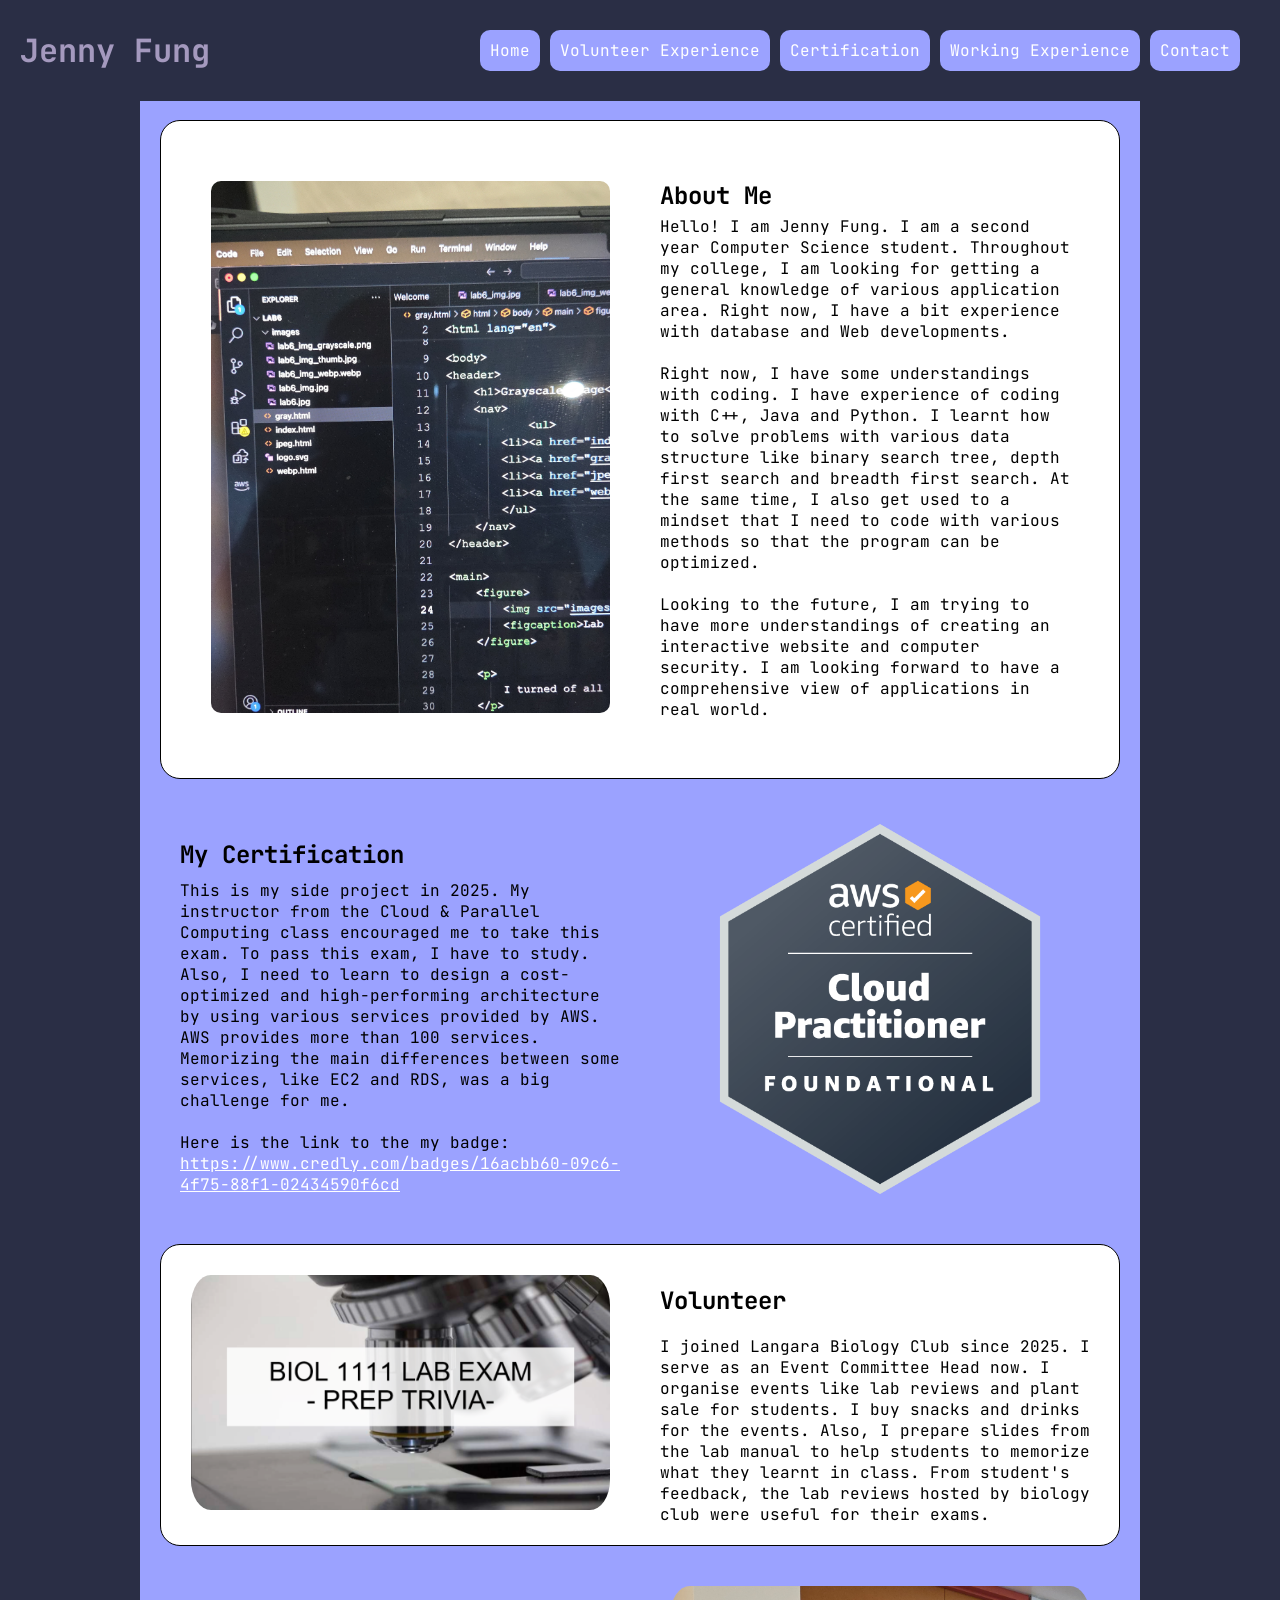
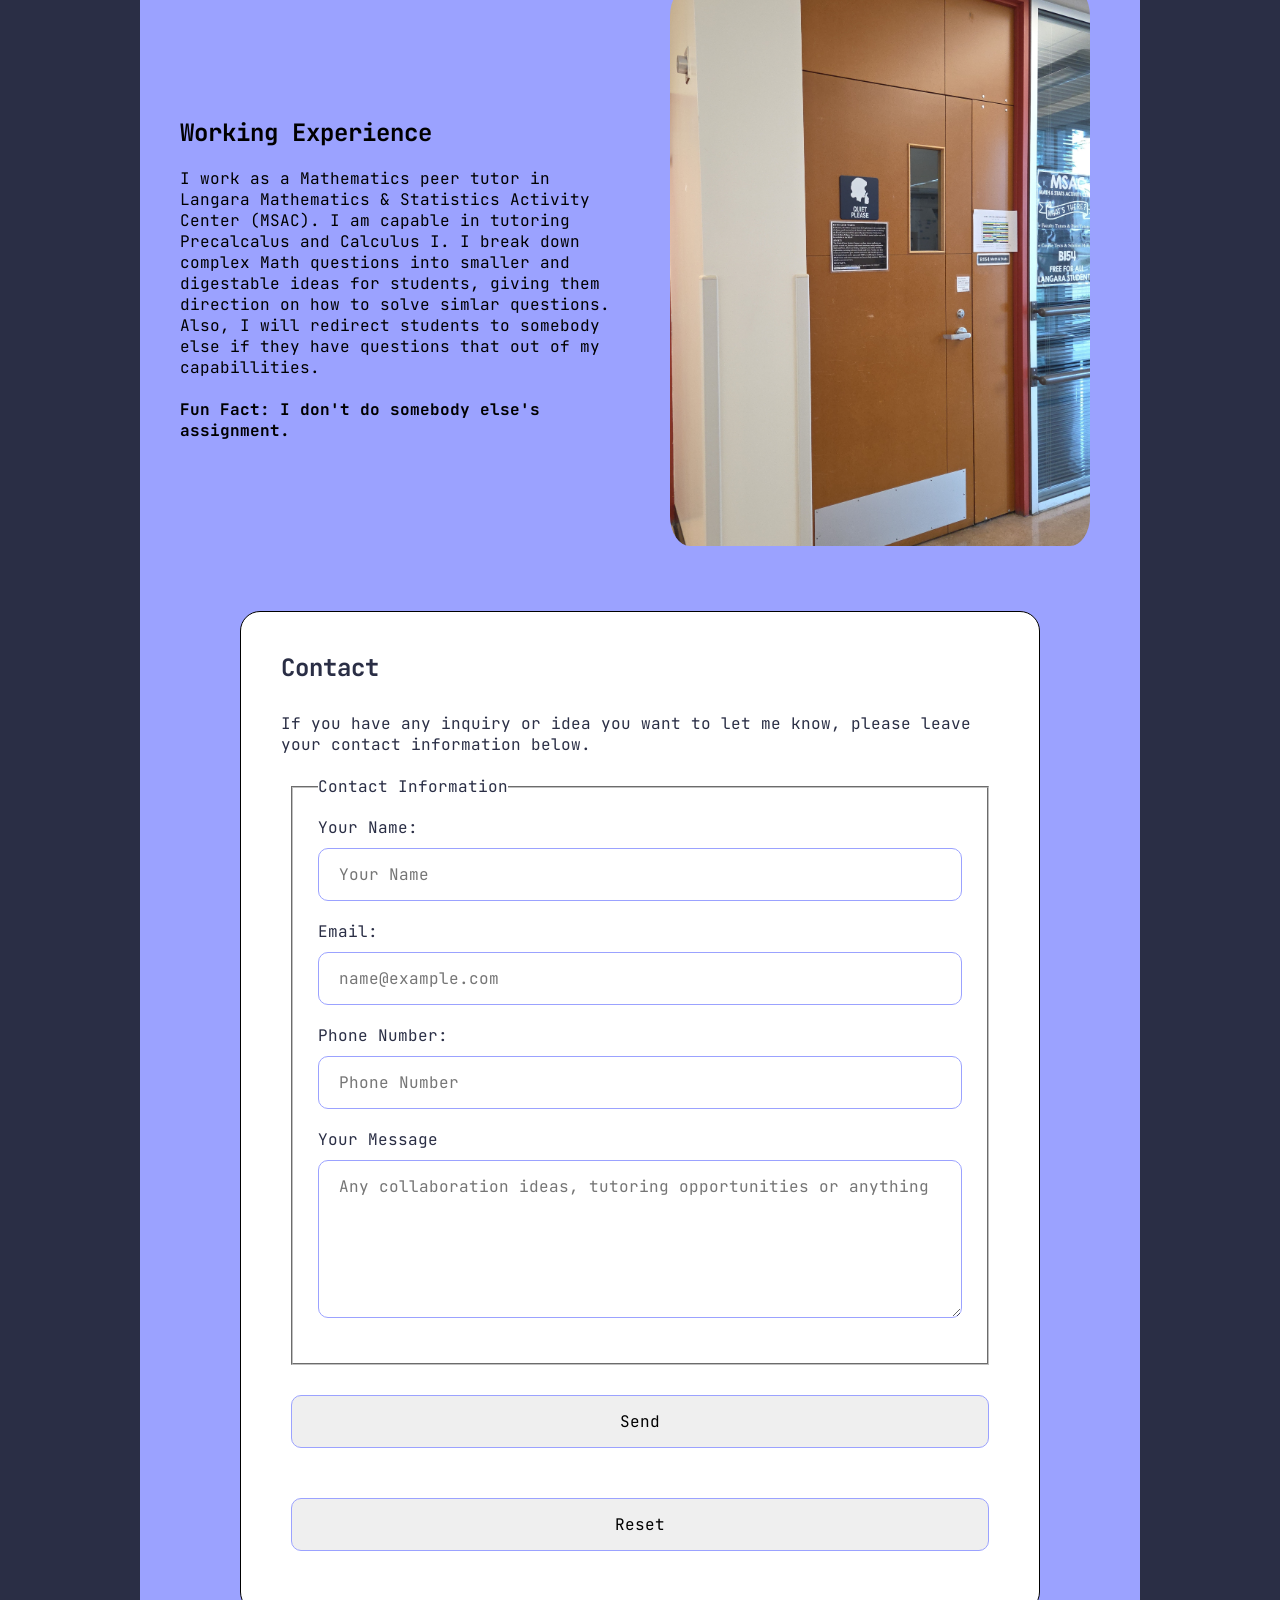
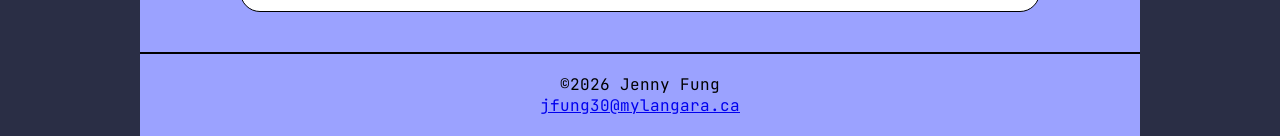
<file: Project/index.html>
<!DOCTYPE html>
<html lang="en">
<head>
      <meta charset="UTF-8">
      <meta name="viewport" content="width=device-width, initial-scale=1.0">
      <title>Jenny Fung</title>
      <link rel="preconnect" href="https://fonts.googleapis.com">
      <link rel="preconnect" href="https://fonts.gstatic.com" crossorigin>
      <link href="https://fonts.googleapis.com/css2?family=JetBrains+Mono:ital,wght@0,100..800;1,100..800&display=swap" rel="stylesheet">
      <link rel="stylesheet" href="styles/base.css">
</head>
<body>
      
      <header>
            <h1>Jenny Fung</h1>

            <input type="checkbox" id="menu-toggle">
            <label for="menu-toggle" class="menu-icon">☰</label>

            <nav>
                  <ul>
                        <li><a href="#home">Home</a></li>
                        <li><a href="#volunteer">Volunteer Experience</a></li>
                        <li><a href="#certification">Certification</a></li>
                        <li><a href="#working">Working Experience</a></li>
                        <li><a href="#contact">Contact</a></li>
                  </ul>
            </nav>
      </header>
      <div id="wrapper">
            <main>
                  <section id="home" class="about-me">
                        <div class="content">
                              <div class="details-left">
                                    <img class="left" src="images/coding.jpg" alt="html-code" width="600" height="400">
                              </div>
                              <div class="details-right">
                                    <h2 class="title">About Me</h2>
                                    <p class="description">Hello! I am Jenny Fung. I am a second year Computer Science student. Throughout my college, I am looking for getting a general knowledge of various application area. Right now, I have a bit experience with database and Web developments.</p><br>
            
                                    <p class="description">Right now, I have some understandings with coding. I have experience of coding with C++, Java and Python. I learnt how to solve problems with various data structure like binary search tree, depth first search and breadth first search. At the same time, I also get used to a mindset that I need to code with various methods so that the program can be optimized.</p><br>
            
                                    <p class="description">Looking to the future, I am trying to have more understandings of creating an interactive website and computer security. I am looking forward to have a comprehensive view of applications in real world.</p>
                                    </div>
                        </div>
                  </section>

                  <section id="certification" class="cert">
                        <div class="cert-left">
                              <h2 class="cert-title">My Certification</h2>
            
                              <p class="cert-intro">This is my side project in 2025. My instructor from the Cloud & Parallel Computing class encouraged me to take this exam. To pass this exam, I have to study. Also, I need to learn to design a cost-optimized and high-performing architecture by using various services provided by AWS. AWS provides more than 100 services. Memorizing the main differences between some services, like EC2 and RDS, was a big challenge for me.</p><br>

                              <p class="cert-intro">Here is the link to the my badge: <a href="https://www.credly.com/badges/16acbb60-09c6-4f75-88f1-02434590f6cd" target="_blank">https://www.credly.com/badges/16acbb60-09c6-4f75-88f1-02434590f6cd</a></p>
                        </div>
                        <div class="cert-right">
                        <img class="left" src="images/cloud.png" alt="cloud-practitioner-badge" width="400" height="400">
                        </div>
                        
                  </section>

                  <section id="volunteer" class="volt">
                        <div class="volt-left">
                              <img class="left" src="images/bioclub.png" alt="msac-room" width="600" height="400">
                        </div>
                        <div class="volt-right">
                              <h2 class="volt-title">Volunteer</h2>
            
                              <p>I joined Langara Biology Club since 2025. I serve as an Event Committee Head now. I organise events like lab reviews and plant sale for students. I buy snacks and drinks for the events. Also, I prepare slides from the lab manual to help students to memorize what they learnt in class. From student's feedback, the lab reviews hosted by biology club were useful for their exams.</p>
                        </div>
                  </section>
                  <section id="working" class="work">
                        <div class="work-left">
                              <h1 class="work-title">Working Experience</h1>
                              <p>I work as a Mathematics peer tutor in Langara Mathematics & Statistics Activity Center (MSAC). I am capable in tutoring Precalcalus and Calculus I. I break down complex Math questions into smaller and digestable ideas for students, giving them direction on how to solve simlar questions. Also, I will redirect students to somebody else if they have questions that out of my capabillities.</p><br>
            
                              <p class="work-bold">Fun Fact: I don't do somebody else's assignment.</p>
                        </div>
                        <div class="work-right">
                        <img class="left" src="images/msac.jpg" alt="msac-room" width="600" height="400">
                        </div>
                  </section>
                  <section id="contact" class="contact">
                        <h2 class="contact-title">Contact</h2>
                        <p class="intro">If you have any inquiry or idea you want to let me know, please leave your contact information below.</p><br>
                        <form>
                              <fieldset>
                                    <legend>Contact Information</legend>
                                    <label for="your-name">Your Name:</label><br>
                                    <input type="text" id="your-name" name="your-name" placeholder="Your Name"  required><br>
                                    <label for="email">Email:</label><br>
                                    <input type="email" id="email" name="email" placeholder="name@example.com" required><br>
                                    <label for="tel">Phone Number:</label><br>
                                    <input type="tel" id="tel" name="tel" placeholder="Phone Number"><br>
                                    <label for="requests">Your Message</label><br>
                                    <textarea id="requests" name="requests" rows="6" cols="63" placeholder="Any collaboration ideas, tutoring opportunities or anything"></textarea><br>
                              </fieldset>
                              <input type="submit" value="Send">
                              <input type="reset" value="Reset">
                        </form>
                  </section>
            </main>
            
            <footer>
                  <p>©2026 Jenny Fung</p>
                  <a href="mailto:jfung30@mylangara.ca">jfung30@mylangara.ca</a>
            </footer>
      </div>
</body>
</html>
</file>
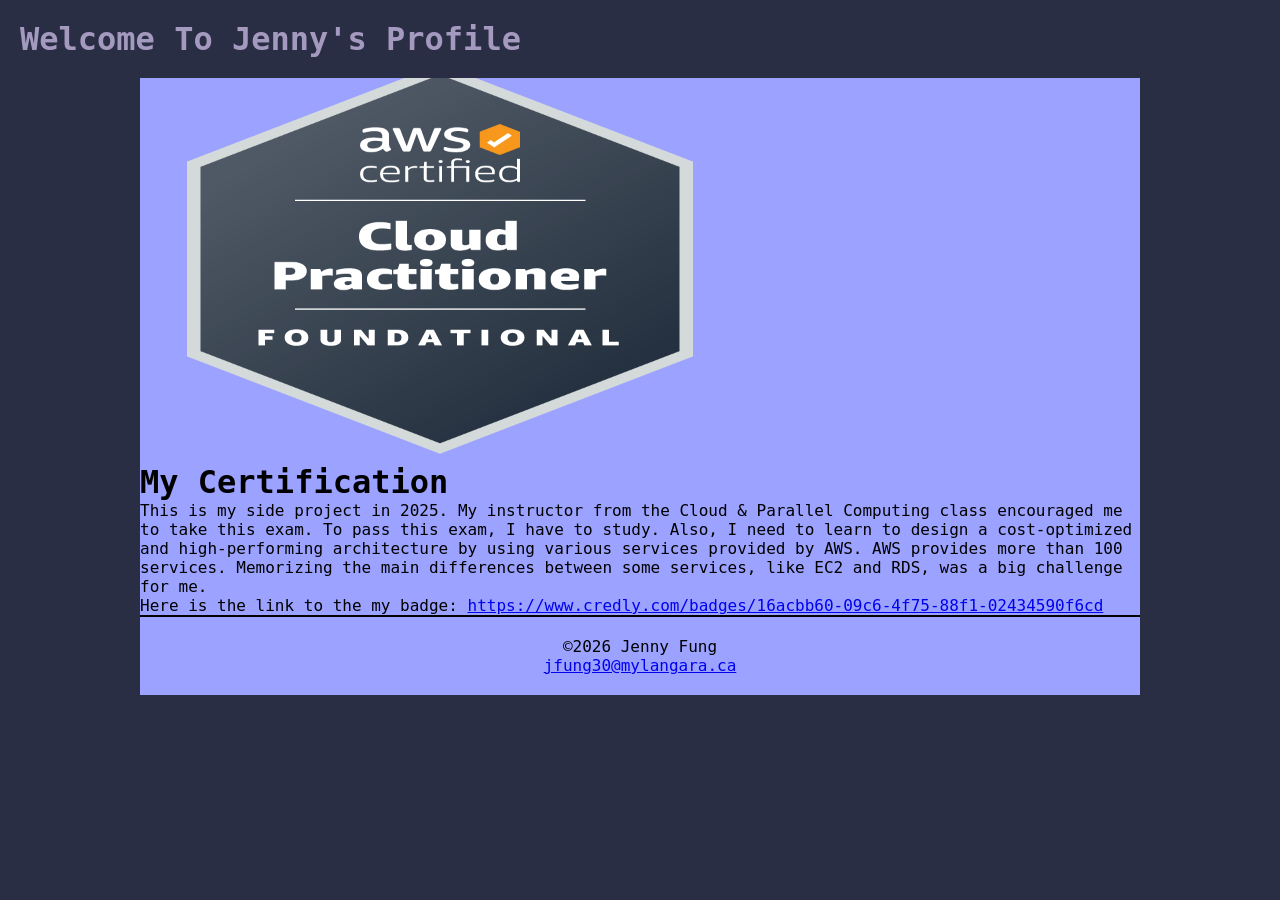
<file: Project/certification.html>
<!DOCTYPE html>
<html lang="en">
<head>
      <meta charset="UTF-8">
      <meta name="viewport" content="width=device-width, initial-scale=1.0">
      <title>Jenny Fung</title>
      <link rel="stylesheet" href="styles/base.css">
</head>
<body>
      <header>
            <h1>Welcome To Jenny's Profile</h1>
      </header>
      <div id="wrapper">
            <nav>
                  <ul>
                        <li><a href="index.html">Home</a></li>
                        <li><a href="volunteer.html">Volunteer Experience</a></li>
                        <li><a href="certification.html">Certification</a></li>
                        <li><a href="working.html">Working Experience</a></li>
                        <li><a href="contact.html">Contact</a></li>
                  </ul>
            </nav>
            <img class="left" src="images/cloud.png" alt="cloud-practitioner-badge" width="600" height="400">
            <h1 class="intro">My Certification</h1>
            
            <p class="intro">This is my side project in 2025. My instructor from the Cloud & Parallel Computing class encouraged me to take this exam. To pass this exam, I have to study. Also, I need to learn to design a cost-optimized and high-performing architecture by using various services provided by AWS. AWS provides more than 100 services. Memorizing the main differences between some services, like EC2 and RDS, was a big challenge for me.</p>

            <p class="intro">Here is the link to the my badge: <a href="https://www.credly.com/badges/16acbb60-09c6-4f75-88f1-02434590f6cd">https://www.credly.com/badges/16acbb60-09c6-4f75-88f1-02434590f6cd</a></p>
            

            <footer>
                  <p>©2026 Jenny Fung</p>
                  <a href="mailto:jfung30@mylangara.ca">jfung30@mylangara.ca</a>
            </footer>
      </div>
</body>
</html>
</file>
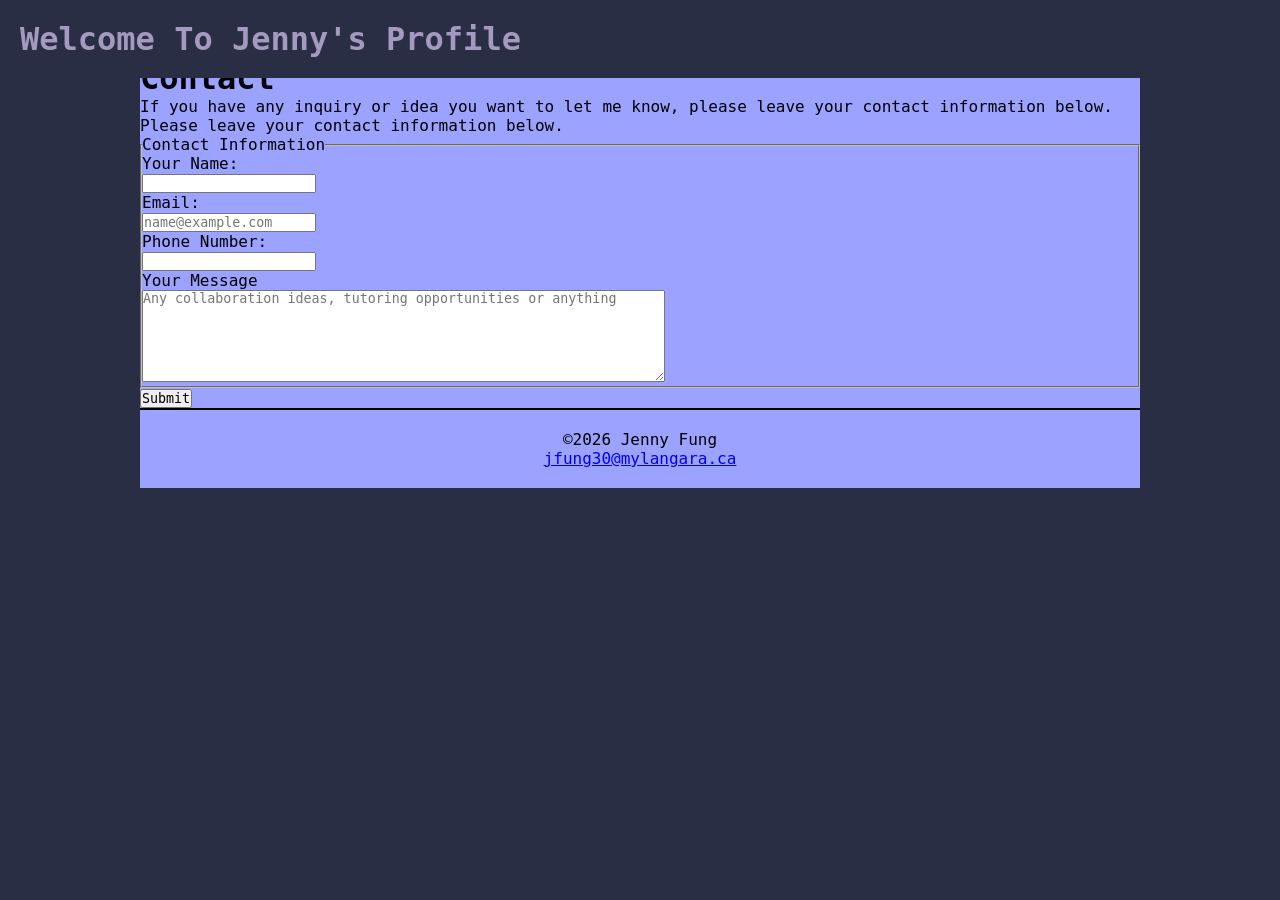
<file: Project/contact.html>
<!DOCTYPE html>
<html lang="en">
<head>
      <meta charset="UTF-8">
      <meta name="viewport" content="width=device-width, initial-scale=1.0">
      <title>Jenny Fung</title>
      <link rel="stylesheet" href="styles/base.css">
</head>
<body>
      <header>
            <h1>Welcome To Jenny's Profile</h1>
      </header>
      <div id="wrapper">
            <nav>
                  <ul>
                        <li><a href="index.html">Home</a></li>
                        <li><a href="volunteer.html">Volunteer Experience</a></li>
                        <li><a href="certification.html">Certification</a></li>
                        <li><a href="working.html">Working Experience</a></li>
                        <li><a href="contact.html">Contact</a></li>
                  </ul>
            </nav>
            <h1 class="intro">Contact</h1>
            <p class="intro">If you have any inquiry or idea you want to let me know, please leave your contact information below.</p>
            <form>
                  <caption>Please leave your contact information below.</caption>
                  <fieldset>
                        <legend>Contact Information</legend>
                        <label for="your-name">Your Name:</label><br>
                        <input type="text" id="your-name" name="your-name"  required><br>
                        <label for="email">Email:</label><br>
                        <input type="email" id="email" name="email" placeholder="name@example.com" required><br>
                        <label for="tel">Phone Number:</label><br>
                        <input type="tel" id="tel" name="tel"><br>
                        <label for="requests">Your Message</label><br>
                        <textarea id="requests" name="requests" rows="6" cols="63" placeholder="Any collaboration ideas, tutoring opportunities or anything"></textarea><br>
                  </fieldset>
                  <input type="submit" value="Submit">
            </form>
            <footer>
                  <p>©2026 Jenny Fung</p>
                  <a href="mailto:jfung30@mylangara.ca">jfung30@mylangara.ca</a>
            </footer>
      </div>
</body>
</html>
</file>
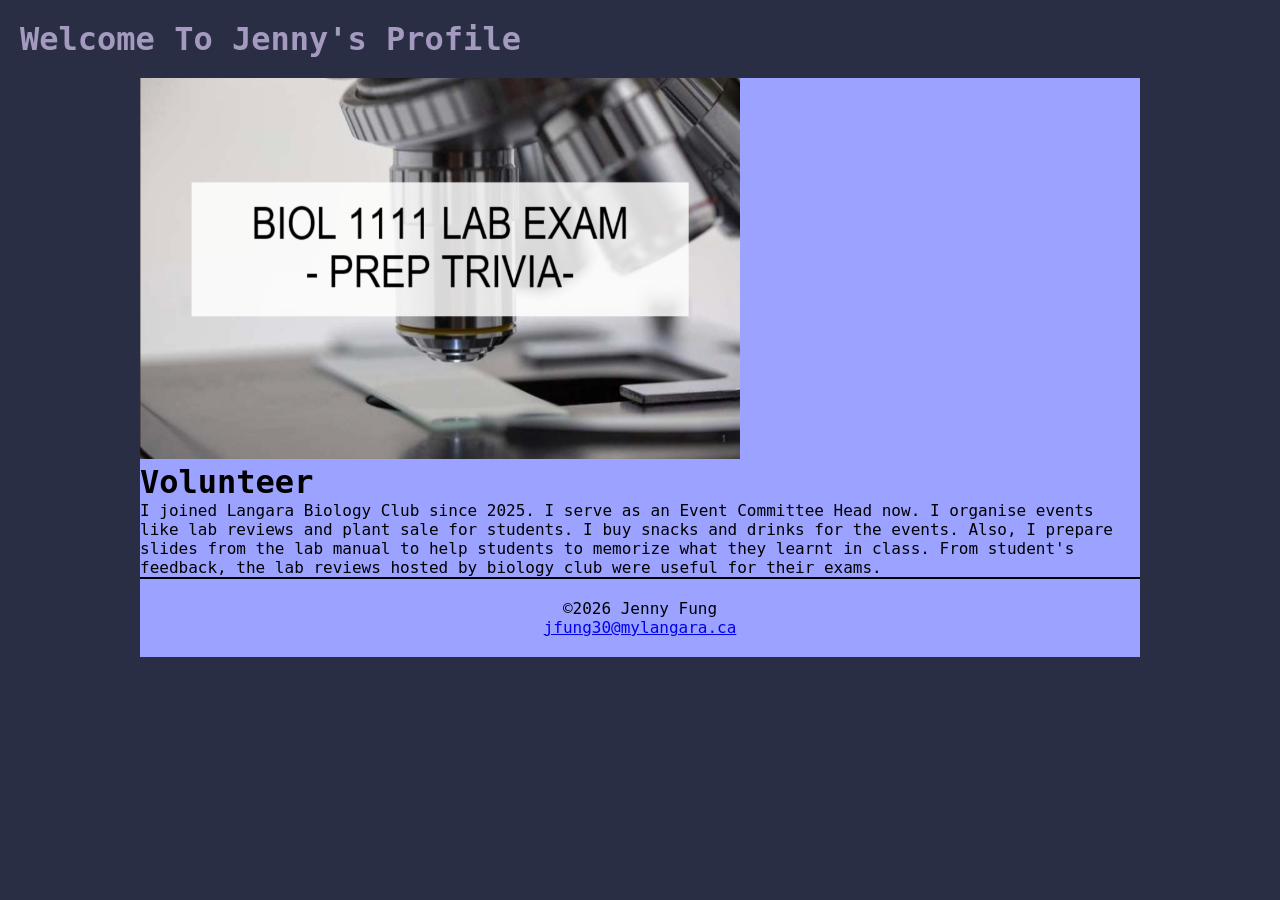
<file: Project/volunteer.html>
<!DOCTYPE html>
<html lang="en">
<head>
      <meta charset="UTF-8">
      <meta name="viewport" content="width=device-width, initial-scale=1.0">
      <title>Jenny Fung</title>
      <link rel="stylesheet" href="styles/base.css">
</head>
<body>
      <header>
            <h1>Welcome To Jenny's Profile</h1>
      </header>
      <div id="wrapper">
            <nav>
                  <ul>
                        <li><a href="index.html">Home</a></li>
                        <li><a href="volunteer.html">Volunteer Experience</a></li>
                        <li><a href="certification.html">Certification</a></li>
                        <li><a href="working.html">Working Experience</a></li>
                        <li><a href="contact.html">Contact</a></li>
                  </ul>
            </nav>
            <img class="left" src="images/bioclub.png" alt="msac-room" width="600" height="400">
            <h1 class="intro">Volunteer</h1>
            
            <p class="intro">I joined Langara Biology Club since 2025. I serve as an Event Committee Head now. I organise events like lab reviews and plant sale for students. I buy snacks and drinks for the events. Also, I prepare slides from the lab manual to help students to memorize what they learnt in class. From student's feedback, the lab reviews hosted by biology club were useful for their exams.</p>
            <footer>
                  <p>©2026 Jenny Fung</p>
                  <a href="mailto:jfung30@mylangara.ca">jfung30@mylangara.ca</a>
            </footer>
      </div>
</body>
</html>
</file>
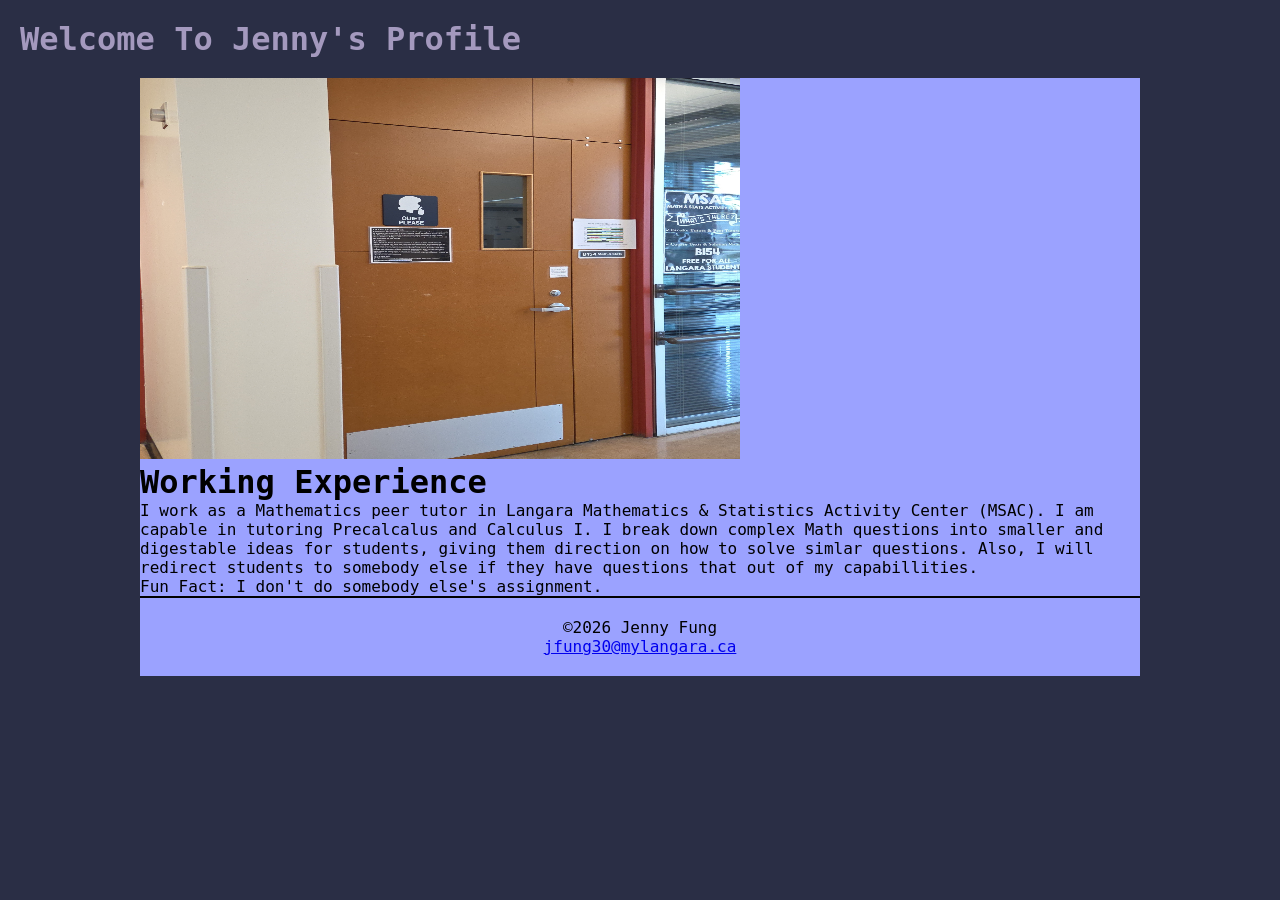
<file: Project/working.html>
<!DOCTYPE html>
<html lang="en">
<head>
      <meta charset="UTF-8">
      <meta name="viewport" content="width=device-width, initial-scale=1.0">
      <title>Jenny Fung</title>
      <link rel="stylesheet" href="styles/base.css">
</head>
<body>
      <header>
            <h1>Welcome To Jenny's Profile</h1>
      </header>
      <div id="wrapper">
            <nav>
                  <ul>
                        <li><a href="index.html">Home</a></li>
                        <li><a href="volunteer.html">Volunteer Experience</a></li>
                        <li><a href="certification.html">Certification</a></li>
                        <li><a href="working.html">Working Experience</a></li>
                        <li><a href="contact.html">Contact</a></li>
                  </ul>
            </nav>
            <img class="left" src="images/msac.jpg" alt="msac-room" width="600" height="400">
            <h1 class="intro">Working Experience</h1>
            
            <p class="intro">I work as a Mathematics peer tutor in Langara Mathematics & Statistics Activity Center (MSAC). I am capable in tutoring Precalcalus and Calculus I. I break down complex Math questions into smaller and digestable ideas for students, giving them direction on how to solve simlar questions. Also, I will redirect students to somebody else if they have questions that out of my capabillities.</p>
            
            <p class="intro">Fun Fact: I don't do somebody else's assignment.</p>
            <footer>
                  <p>©2026 Jenny Fung</p>
                  <a href="mailto:jfung30@mylangara.ca">jfung30@mylangara.ca</a>
            </footer>
      </div>
</body>
</html>
</file>
<file: Project/styles/base.css>
*{
      margin:0;
      padding:0;
      box-sizing: border-box;
      font-family:"JetBrains Mono", monospace;
}



#menu-toggle {
            display: none;  
      }

#wrapper{
      margin: auto;
      background-color: #9BA2FF;
      width: 100%;
      max-width: 1000px;
      align-items: center;
      overflow: auto;
}

.menu-icon {
  display: none;
}

header{
      width: 100%;
      z-index: 5;
      position: fixed;
      text-align: center;
      color: #A499BE;
      background-color: #2A2E45
}

body{
     background-color: #2A2E45;
     
}

header, nav{
      display: flex;
      padding: 20px;
      align-items: center;
      justify-content: space-between;
}

header, nav {
    display: flex;
    padding: 20px;
    align-items: center;
    justify-content: space-between;
}

ul {
    list-style: none;
    display: flex;
    gap: 10px;
}

nav a {
    text-decoration: none;
    color: white;
    background-color: #9BA2FF;
    padding: 10px;
    border-radius: 10px; 
}

.about-me{
      margin-top: 120px;
      margin-left: 20px;
      margin-right: 20px;
      background-color: white;
      padding: 20px;
      border: 1px solid black;
      border-radius: 20px;
}

.content{
      display: flex;
      align-items: center;
      color: black;
      justify-content: space-between;
}

.details-left{
      width: 50%;
      padding: 20px 10px;
}

.details-left img{
      height: auto;
      width: 100%;
      padding: 20px;
      border-radius: 30px;
}

.details-right .title{
      padding-bottom: 5px;
}

.details-right{
      width: 50%;
      padding: 20px; 
}

.about-me .detail .description{
      margin: 40px;
      max-width: 80%;
      font-size: 100%;
}

.cert{
      display: flex;
      align-items: center;
      color: black;
      justify-content: space-between;
      margin: 20px;
}

.cert-right{
      width: 50%;
      padding: 20px;
}

.cert-right img{
      padding: 0 30px;
      margin-right: 50px;
      width: 100%;
      height: auto;
}

.cert-title{
      padding: 10px 0;
}

.cert-left{
      width: 50%;
      padding: 20px;
}

.cert a {
    background: none;
    padding: 0;
    color: white;
}

.volt{
      display: flex;
      align-items: center;
      color: black;
      justify-content: space-between;
      margin: 20px;
      border: 1px solid black;
      border-radius: 20px;
      background-color: white;
}

.volt-title{
      padding: 20px 0;
}

.volt-right{
      width: 50%;
      padding: 20px;
}

.volt-left{
      width: 50%;
      padding: 20px;
}

.volt-left img{
      padding: 0 10px;
      margin-right: 20px;
      width: 100%;
      height: auto;
      border-radius: 30px;
}

.work{
      display: flex;
      align-items: center;
      color: black;
      justify-content: space-between;
      margin: 20px;
}

.work-left, .work-right{
      width: 50%;
      padding: 20px;
}

.work-right img{
      padding: 0 10px;
      margin-right: 20px;
      width: 100%;
      height: auto;
      border-radius: 30px;
}

.work-title{
      padding: 20px 0;
}

.work-bold{
      font-weight: bold;
}

input, textarea, select, button {
    box-sizing: border-box; 
}

.contact {
    background-color: white;      
    padding: 40px;                
    margin: 40px auto;            
    max-width: 800px;             
    border: 1px solid black;
    border-radius: 20px;          
    color: #2A2E45;               
}

.contact h2 {
    padding-bottom: 30px;
}

.contact form {
    display: flex;
    flex-direction: column;
    gap: 20px;                     
    padding: 0 10px;
}

.contact fieldset{
      padding: 20px 25px;
}

.contact input,
.contact textarea {
    padding: 15px 20px;
    border-radius: 10px;           
    border: 1px solid #9BA2FF;     
    font-size: 1em;
    outline: none;
    width: 100%; 
    margin-top: 10px;
    margin-bottom: 20px;
    box-sizing: border-box;                  
}

footer p{
      margin: 0;
}
footer{
      border-top: 2px solid black;
      text-align: center;
      padding: 20px;
}

@media (max-width: 768px) {
  #media-queries {
    background: #e9f7ff;
    /* Background changes */
  }

  body p{
      font-size: 1.4em;
  }

  #wrapper{
      width: 100%;
      max-width: 1000px;
      margin: auto;
  }

  header h1{
      padding: 15px 0;
  }

  header{
      position: fixed;
      top: 0;
      left: 0;
      width: 100vw;
      padding: 0 20px;
      display: flex;
      flex-direction: row;
      align-items: center;
      justify-content: space-between;
      text-align: center;
  }

  .menu-icon {
    display: block;
    font-size: 30px;
    cursor: pointer;
    text-align: right;
    padding: 10px;
  }

      #menu-toggle {
            display: none;  
      }

  #menu-toggle:checked + .menu-icon + nav {
    display: flex;
  }

  nav {
      
    display: none;
    position: absolute;
    top: 60px;
    left: 0;
    width: 100%;
    flex-direction: column;
  }

  .about-me{
      padding-top: 120px;
  }

  nav {
    width: 100%;
    padding: 0;
  }

  ul {
    flex-direction: column;
    width: 100%;
    background-color: #2A2E45;
    /*background-color: #A499BE;*/
      margin: 0;
    padding: 0;
    gap: 0;
  }

  nav li{
      width: 100%;
  }

      nav a {
            display: block;
            width: 100%;
            padding: 15px 0;
            text-align: center;
            text-decoration: none;
            border: 2px solid white;
            border-radius: 10px;
            background-color: #2A2E45;
      }

  .about-me{
      margin-top: 400px;
  }

  .about-me, .cert, .work, .volt, .content {
    flex-direction: column;
    /* Border becomes thicker */
  }

  .details-left, .details-right, .cert-right, .cert-left, .volt-left, .volt-right, .work-right, .work-left{
      width: 100%;
  }

}
</file>
